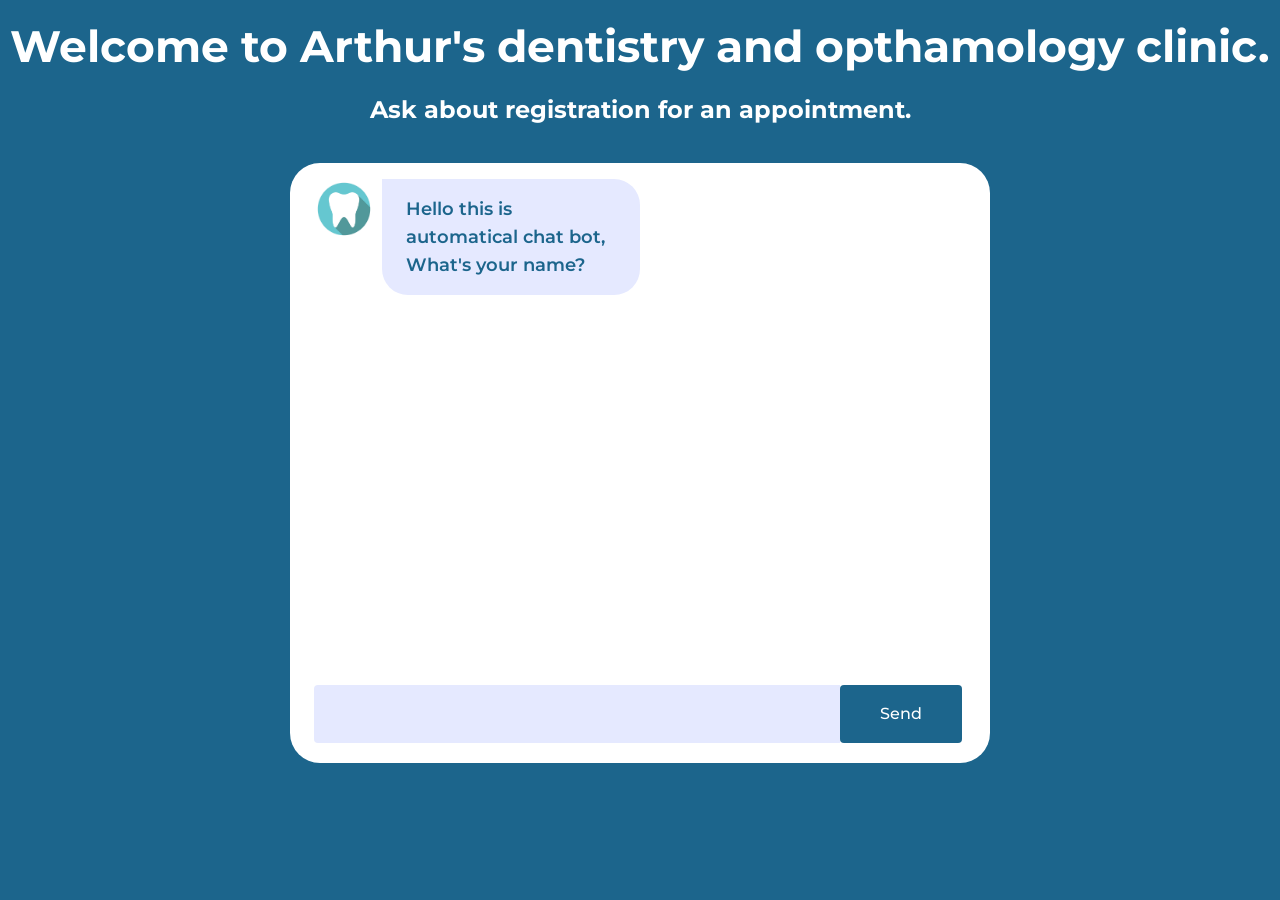
<file: index.html>
<!DOCTYPE html>
<html lang="en">

  <head>
    <meta charset="UTF-8" />
    <meta name="viewport" content="width=device-width, initial-scale=1.0" />
    <link rel="stylesheet" href="./style.css" />
    <link
      href="https://fonts.googleapis.com/css2?family=Montserrat:ital,wght@0,100;0,200;0,300;0,400;0,500;0,600;0,700;0,800;0,900;1,100;1,200;1,300;1,400;1,500;1,600;1,700;1,800;1,900&display=swap"
      rel="stylesheet" />
    <title>Chat Bot</title>
  </head>

  <body>
    <h1>Welcome to Arthur's dentistry and opthamology clinic.</h1>
    <h2>Ask about registration for an appointment.</h2>
    <main>
      <section class="chat" id="chat"></section>

      <div class="input-wrapper" id="input-wrapper">
        <form id="name-form">
          <input id="name-input" type="text">
          <button class="send-btn" type="submit">
            Send
          </button>
        </form>
      </div>
    </main>

    <script src="./script.js"></script>
  </body>

</html>
</file>
<file: style.css>
* {
  box-sizing: border-box;
}

body {
  margin: 0;
  padding: 0;
  font-family: 'Montserrat', sans-serif;
  background: #1C658C;
}

h1 {
  font-weight: bold;
  font-size: 44px;
  line-height: 34px;
  color: #fff;
  text-align: center;
}

h2 {
  font-weight: bold;
  font-size: 24px;
  line-height: 34px;
  color: #fff;
  text-align: center;
  margin-bottom: 36px;
}

p {
  font-size: 18px;
  font-weight: 600;
  line-height: 28px;
  margin: 0;
}

input {
  box-sizing: border-box;
  border: none;
  border-radius: 4px 0 0 4px;
  background: #e5e9ff;
  color: #1C658C;
  padding: 16px;
  font-size: 16px;
  font-family: 'Montserrat';
  font-weight: 600;
  line-height: 26px;
  flex: 1;
}

main {
  margin: 0 auto;
  width: 100%;
  max-width: 700px;
  height: 600px;
  border-radius: 30px;
  background: #fff;
  padding: 20px 24px;
  padding-top: 0;
  box-sizing: border-box;
  display: flex;
  flex-direction: column;
}

.chat {
  flex: 1;
  display: flex;
  justify-content: flex-start;
  overflow: scroll;
  flex-direction: column;
  padding-bottom: 16px;
}

.bot-msg {
  display: flex;
  margin: 16px 8px 0 0;
  flex-shrink: 0;
}

.user-msg {
  display: flex;
  justify-content: flex-end;
  margin: 16px 0 0 8px;
  flex-shrink: 0;
}

.bot-msg img,
.user-msg img {
  width: 60px;
  height: 60px;
}

.bubble {
  background: #e5e9ff;
  font-weight: 600;
  font-size: 16px;
  line-height: 26px;
  padding: 16px 24px;
  color: #1C658C;
  max-width: 40%;
}

.bot-bubble {
  border-radius: 0px 26px 26px 26px;
  margin-left: 8px;
}

.user-bubble {
  border-radius: 26px 0 26px 26px;
  margin-right: 8px;
}

.input-wrapper {
  display: flex;
  justify-content: center;
}

.input-wrapper form {
  width: 100%;
  display: flex;
}

button {
  background-color: #1C658C;
  color: white;
  border: none;
  border-radius: 4px;
  padding: 16px 40px;
  margin-right: 4px;
  font-size: 16px;
  line-height: 26px;
  font-family: 'Montserrat';
  font-weight: 500;
  cursor: pointer;
  transition: all 0.3s ease;
}

button:hover {
  opacity: 0.9;
  transition: all 0.2s ease;
}
</file>
